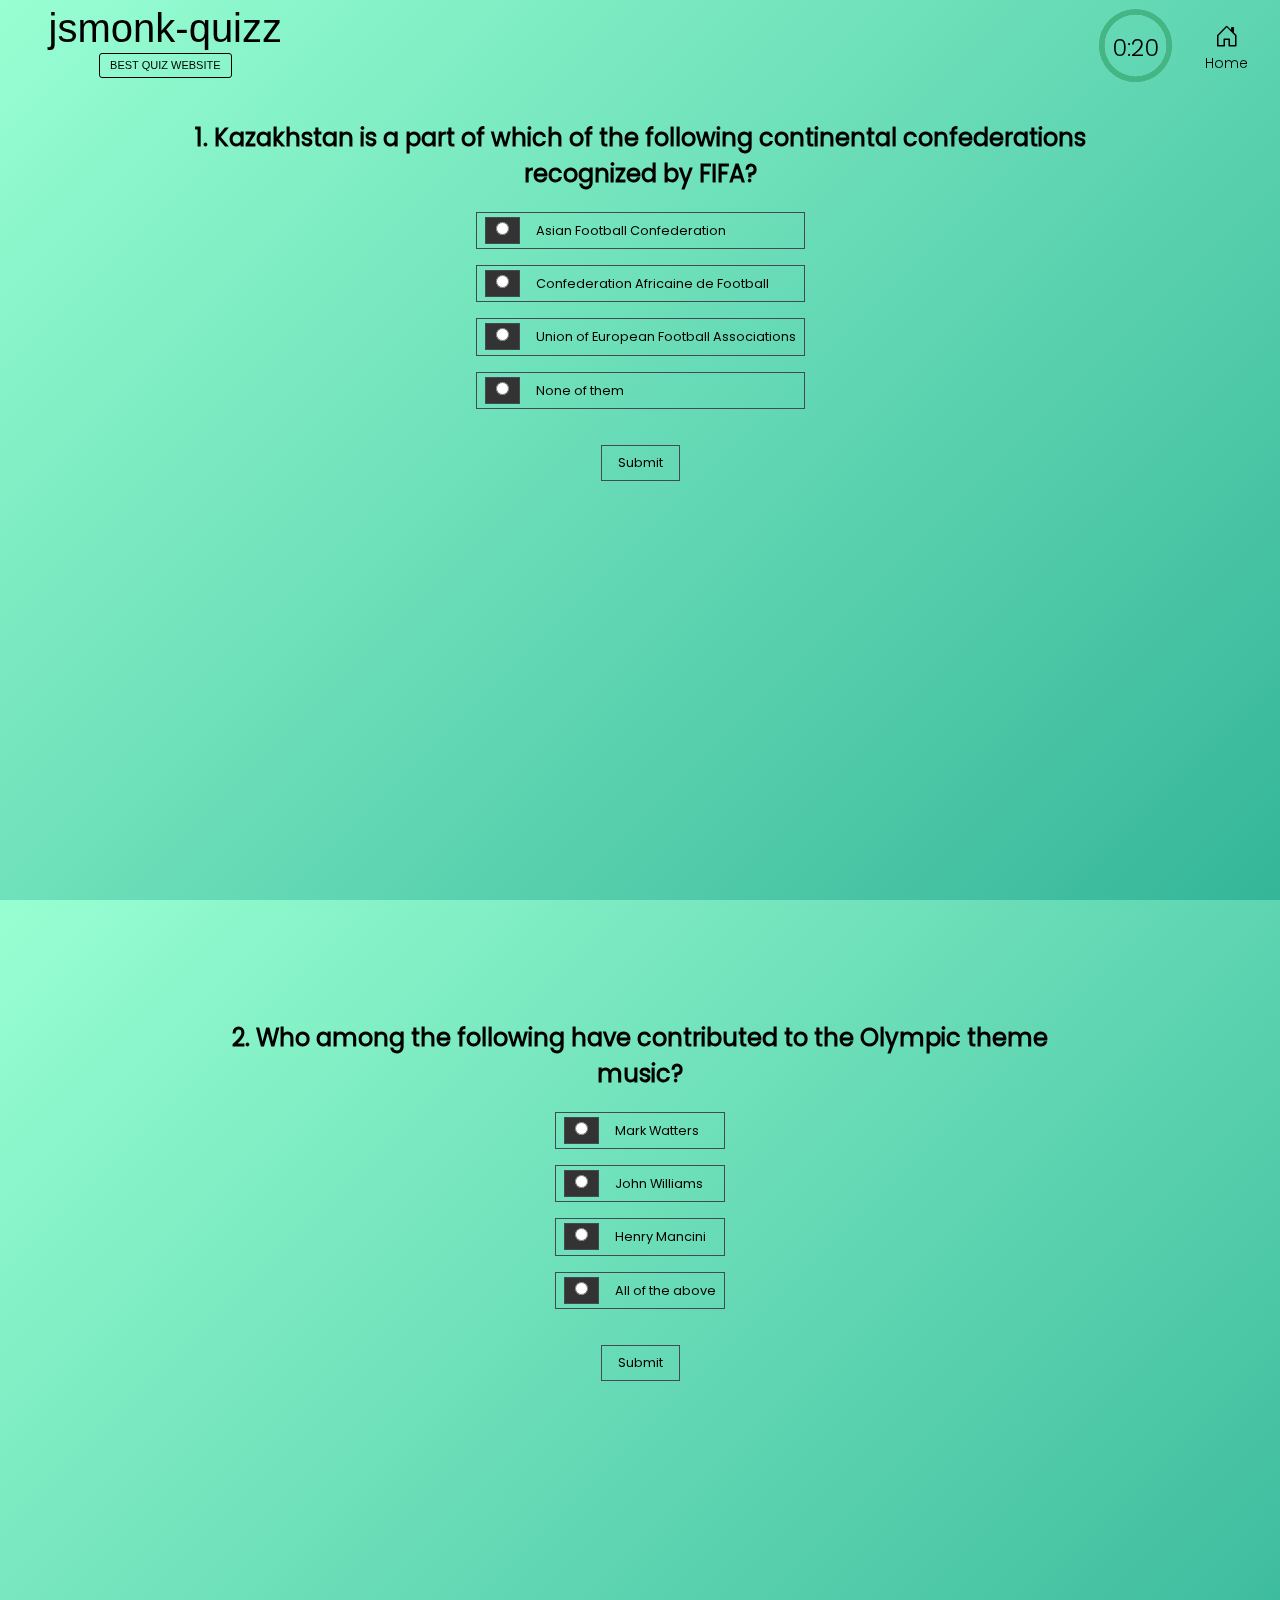
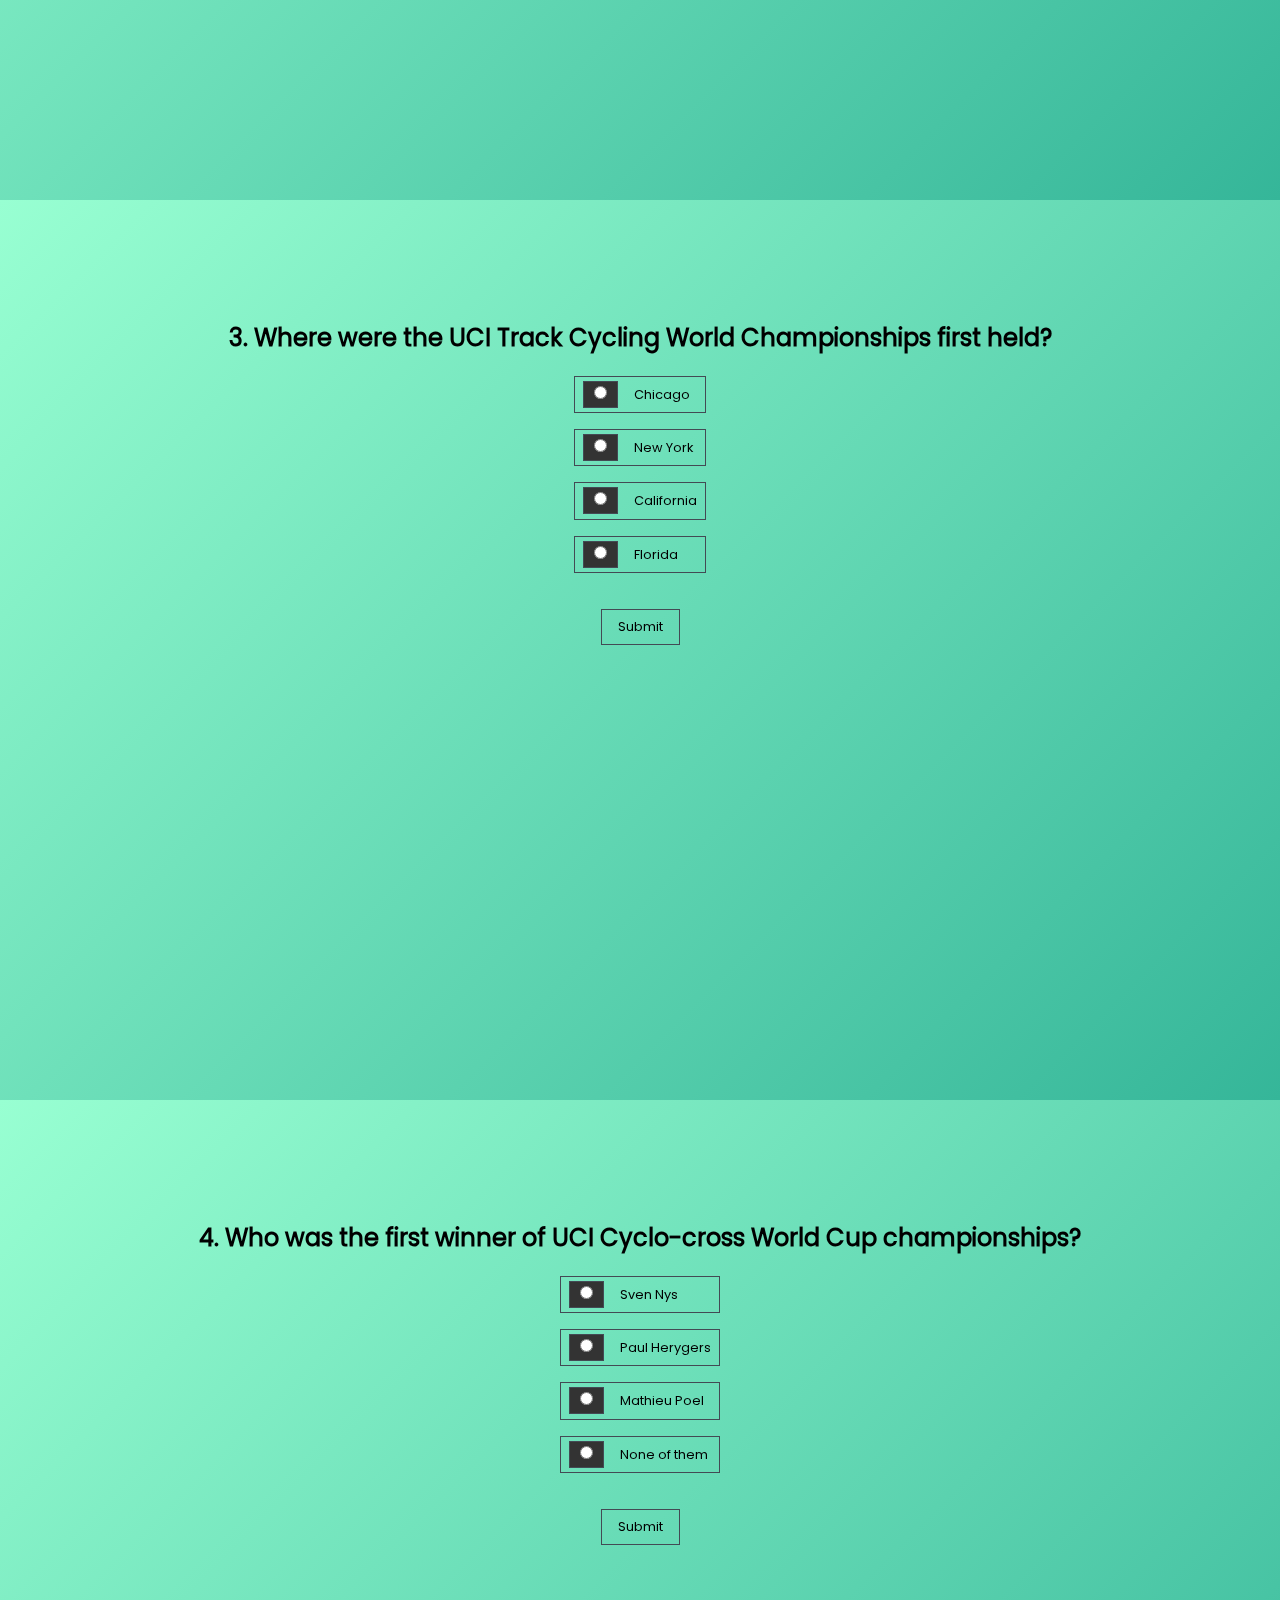
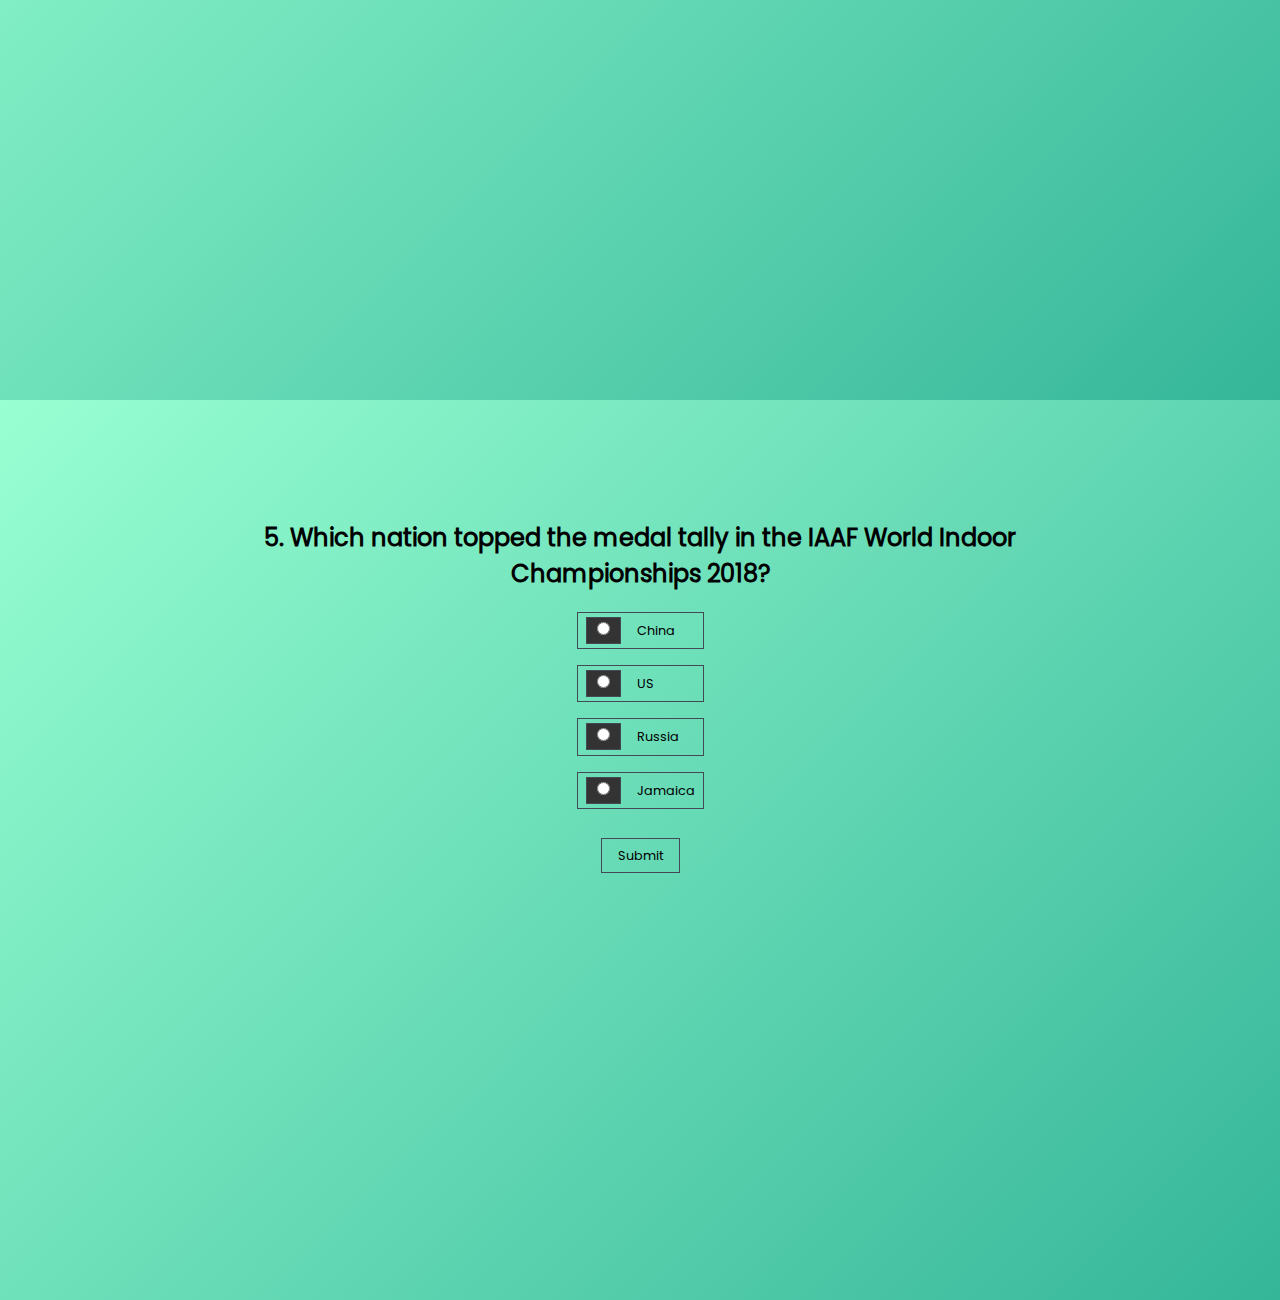
<file: views/questions/questions.html>
<!DOCTYPE html>
<html lang="en">

<head>
    <meta charset="UTF-8" />
    <meta http-equiv="X-UA-Compatible" content="IE=edge" />
    <meta name="viewport" content="width=device-width, initial-scale=1.0" />
    <link rel="stylesheet" href="../../assets/css/style.css" />
    <link rel="stylesheet" href="../../main.css">
    <link rel="stylesheet" href="../questions/questions.css">
    <link rel="stylesheet" href="../utils/timer/timer.css">

    <title>JSMonk Quizz website - Questions</title>
    <script src="../../js/index.js" defer></script>
    <script src="../utils/timer/timer.js" defer></script>
    <script src="../questions/questions.js" defer></script>
</head>

<body>
    <div id="question1" class="main-container">
        <!-- Header  -->
        <div class="header mb-5">
            <div class="header-logo-wrapper px-5 py-2">
                <div class="logo">
                    <span class="logo-title">jsmonk-quizz</span>
                    <span class="logo-subtitle">Best quiz website</span>
                </div>
            </div>
            <div class="header-menu-wrapper">
                <div class="center-menus"></div>
                <div class="right-menus">
                    <div class="timer-wrapper">
                        <div id="timer"></div>
                    </div>
                    <a class="menu-icon" href="/index.html"><i class="bi bi-house-door"></i>Home</a>
                </div>
            </div>
        </div>

        <!-- Questions -->
        <div id="page1" class="page">
            <section class="content">
                <div class="title-wrapper">
                    <h3>1. Kazakhstan is a part of which of the following continental confederations recognized by FIFA?
                    </h3>
                </div>
                <div class="category-wrapper my-5">
                    <ul class="rule-wrapper">
                        <li class="rule"><span><input type="radio" name="question1" id="q11"></span>Asian Football
                            Confederation</li>
                        <li class="rule"><span><input type="radio" name="question1" id="q12"></span>Confederation
                            Africaine de Football</li>
                        <li class="rule"><span><input type="radio" name="question1" id="q13"></span>Union of European
                            Football Associations</li>
                        <li class="rule"><span><input type="radio" name="question1" id="q14"></span>None of them</li>
                    </ul>
                </div>
                <div class="category-wrapper my-5">
                    <ul class="rule-wrapper rule-btn-wrapper">
                        <li class=""><button id="question2" class="rule rule-btn" onclick="onTimesUp()">Submit</a></li>
                    </ul>
                </div>
            </section>
        </div>
    </div>
    <div id="question2" class="main-container">

        <div id="page2" class="page">
            <section class="content">
                <div class="title-wrapper">
                    <h3>2. Who among the following have contributed to the Olympic theme music?
                    </h3>
                </div>
                <div class="category-wrapper my-5">
                    <ul class="rule-wrapper">
                        <li class="rule"><span><input type="radio" name="question2" id="q21"></span>Mark Watters</li>
                        <li class="rule"><span><input type="radio" name="question2" id="q22"></span>John Williams</li>
                        <li class="rule"><span><input type="radio" name="question2" id="q23"></span>Henry Mancini</li>
                        <li class="rule"><span><input type="radio" name="question2" id="q24"></span>All of the above
                        </li>
                    </ul>
                </div>
                <div class="category-wrapper my-5">
                    <ul class="rule-wrapper rule-btn-wrapper">
                        <li class=""><button id="question3" class="rule rule-btn" onclick="onTimesUp()">Submit</a></li>
                    </ul>
                </div>
            </section>
        </div>
    </div>
    <div id="question3" class="main-container">

        <div id="page3" class="page">
            <section class="content">
                <div class="title-wrapper">
                    <h3>3. Where were the UCI Track Cycling World Championships first held?
                    </h3>
                </div>
                <div class="category-wrapper my-5">
                    <ul class="rule-wrapper">
                        <li class="rule"><span><input type="radio" name="question3" id="q31"></span>Chicago</li>
                        <li class="rule"><span><input type="radio" name="question3" id="q32"></span>New York</li>
                        <li class="rule"><span><input type="radio" name="question3" id="q33"></span>California</li>
                        <li class="rule"><span><input type="radio" name="question3" id="q34"></span>Florida</li>
                    </ul>
                </div>
                <div class="category-wrapper my-5">
                    <ul class="rule-wrapper rule-btn-wrapper">
                        <li class=""><button id="question4" class="rule rule-btn" onclick="onTimesUp()">Submit</a></li>
                    </ul>
                </div>
            </section>
        </div>
    </div>
    <div id="question4" class="main-container">
        <div id="page4" class="page">
            <section class="content">
                <div class="title-wrapper">
                    <h3>4. Who was the first winner of UCI Cyclo-cross World Cup championships?
                    </h3>
                </div>
                <div class="category-wrapper my-5">
                    <ul class="rule-wrapper">
                        <li class="rule"><span><input type="radio" name="question4" id="q41"></span>Sven Nys</li>
                        <li class="rule"><span><input type="radio" name="question4" id="q42"></span>Paul Herygers</li>
                        <li class="rule"><span><input type="radio" name="question4" id="q43"></span>Mathieu Poel</li>
                        <li class="rule"><span><input type="radio" name="question4" id="q44"></span>None of them</li>
                    </ul>
                </div>
                <div class="category-wrapper my-5">
                    <ul class="rule-wrapper rule-btn-wrapper">
                        <li class=""><button id="question5" class="rule rule-btn" onclick="onTimesUp()">Submit</a></li>
                    </ul>
                </div>
            </section>
        </div>
    </div>
    <div id="question5" class="main-container">

        <div id="page5" class="page">
            <section class="content">
                <div class="title-wrapper">
                    <h3>5. Which nation topped the medal tally in the IAAF World Indoor Championships 2018?
                    </h3>
                </div>
                <div class="category-wrapper my-5">
                    <ul class="rule-wrapper">
                        <li class="rule"><span><input type="radio" name="question5" id="q51"></span>China</li>
                        <li class="rule"><span><input type="radio" name="question5" id="q52"></span>US</li>
                        <li class="rule"><span><input type="radio" name="question5" id="q53"></span>Russia</li>
                        <li class="rule"><span><input type="radio" name="question5" id="q54"></span>Jamaica</li>
                    </ul>
                </div>
                <div class="category-wrapper my-5">
                    <ul class="rule-wrapper rule-btn-wrapper">
                        <li class=""><a href="../result/result.html" class="rule rule-btn"
                                onclick="onTimesUp()">Submit</a>
                        </li>
                    </ul>
                </div>
            </section>
        </div>
    </div>
</body>

</html>
</file>
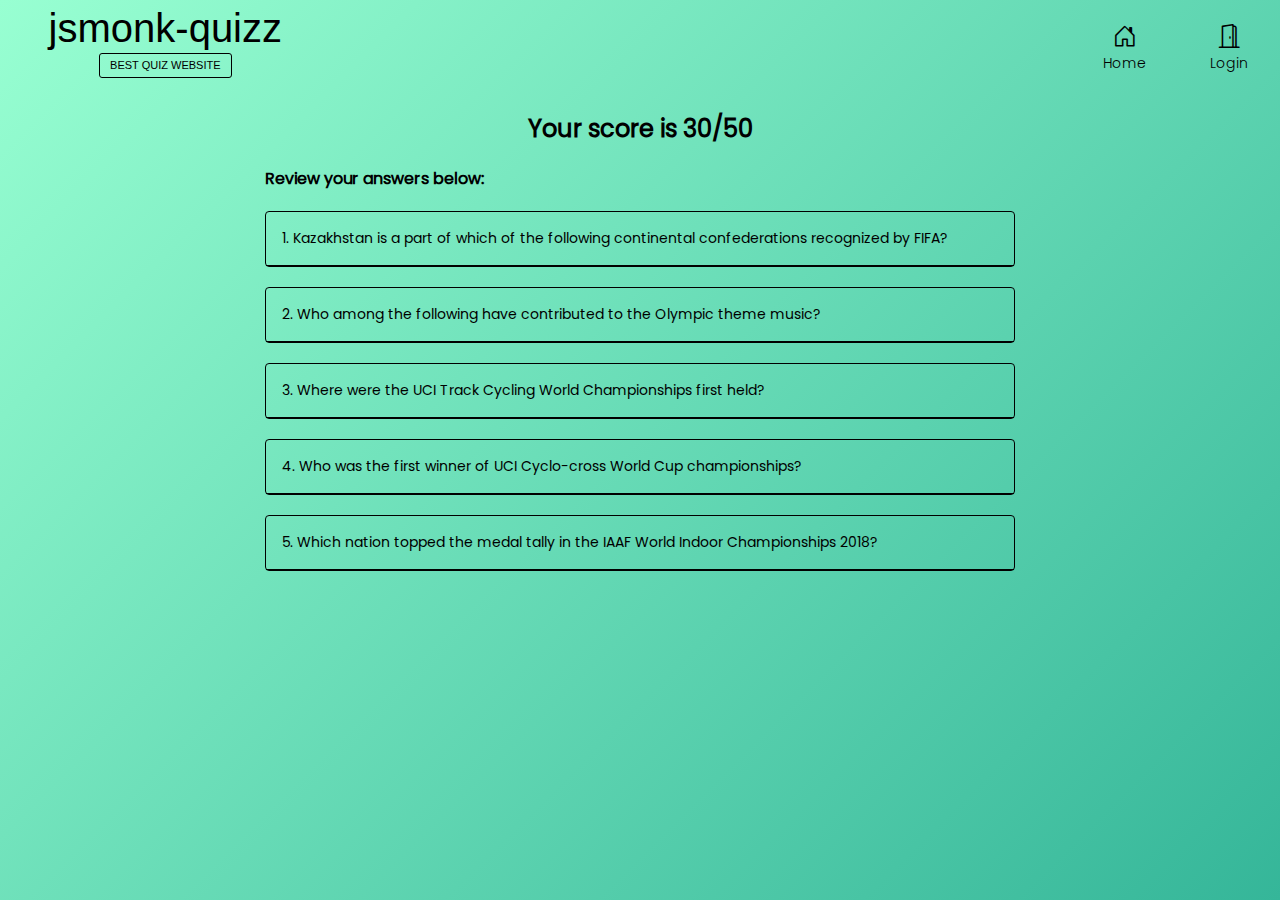
<file: views/result/result.html>
<!DOCTYPE html>
<html lang="en">

<head>
    <meta charset="UTF-8" />
    <meta http-equiv="X-UA-Compatible" content="IE=edge" />
    <meta name="viewport" content="width=device-width, initial-scale=1.0" />
    <link rel="stylesheet" href="../../assets/css/style.css" />
    <link rel="stylesheet" href="../../main.css">
    <link rel="stylesheet" href="../result/result.css">

    <title>JSMonk Quizz website - Result</title>
    <script src="../../js/index.js" defer></script>
    <script src="../result/result.js" defer></script>
</head>

<body>
    <div class="main-container">
        <!-- Header  -->
        <div class="header mb-5">
            <div class="header-logo-wrapper px-5 py-2">
                <div class="logo">
                    <span class="logo-title">jsmonk-quizz</span>
                    <span class="logo-subtitle">Best quiz website</span>
                </div>
            </div>
            <div class="header-menu-wrapper">
                <div class="center-menus"></div>
                <div class="right-menus">
                    <a class="menu-icon" href="/index.html"><i class="bi bi-house-door"></i>Home</a>
                    <a class="menu-icon" href="#"><i class="bi bi-door-open"></i></i>Login</a>
                </div>
            </div>
        </div>

        <!-- Questions -->
        <div class="page">
            <section class="content">
                <div class="title-wrapper">
                    <h3>Your score is 30/50
                    </h3>
                </div>
                <div class="category-wrapper my-5">
                    <h4>Review your answers below:</h4>
                </div>
                <div class="category-wrapper mb-5">
                    <div class="que-wrapper">
                        <div class="que-title" onclick="toggleAnswer('q1-status')">
                            1. Kazakhstan is a part of which of the following continental confederations recognized by
                            FIFA?
                        </div>
                        <div class="que-status" id="q1-status">
                            <ul class="rule-wrapper">
                                <li class="rule"><span><i class="bi bi-x-circle"></i></span>Asian
                                    Football Confederation</li>
                                <li class="rule"><span><i class="bi bi-x-circle"></i></span>Confederation
                                    Africaine de Football</li>
                                <li class="rule que-ans"><span><i class="bi bi-check-circle"></i></span>Union of
                                    European Football Associations</li>
                                <li class="rule"><span><i class="bi bi-x-circle"></i></span>None of them
                                </li>
                            </ul>
                        </div>
                    </div>
                </div>

                <div class="category-wrapper mb-5">
                    <div class="que-wrapper">
                        <div class="que-title" onclick="toggleAnswer('q2-status')">
                            2. Who among the following have contributed to the Olympic theme music?
                        </div>
                        <div class="que-status" id="q2-status">
                            <ul class="rule-wrapper">
                                <li class="rule"><span><i class="bi bi-x-circle"></i></span>Mark Watters</li>
                                <li class="rule"><span><i class="bi bi-x-circle"></i></span>John Williams</li>
                                <li class="rule que-ans"><span><i class="bi bi-check-circle"></i></span>Henry Mancini
                                </li>
                                <li class="rule"><span><i class="bi bi-x-circle"></i></span>All of the above
                                </li>
                            </ul>
                        </div>
                    </div>
                </div>

                <div class="category-wrapper mb-5">
                    <div class="que-wrapper">
                        <div class="que-title" onclick="toggleAnswer('q3-status')">
                            3. Where were the UCI Track Cycling World Championships first held?
                        </div>
                        <div class="que-status" id="q3-status">
                            <ul class="rule-wrapper">
                                <li class="rule"><span><i class="bi bi-x-circle"></i></span>Chicago</li>
                                <li class="rule"><span><i class="bi bi-x-circle"></i></span>New York</li>
                                <li class="rule que-ans"><span><i class="bi bi-check-circle"></i></span>California</li>
                                <li class="rule"><span><i class="bi bi-x-circle"></i></span>Florida
                                </li>
                            </ul>
                        </div>
                    </div>
                </div>

                <div class="category-wrapper mb-5">
                    <div class="que-wrapper">
                        <div class="que-title" onclick="toggleAnswer('q4-status')">
                            4. Who was the first winner of UCI Cyclo-cross World Cup championships?
                        </div>
                        <div class="que-status" id="q4-status">
                            <ul class="rule-wrapper">
                                <li class="rule"><span><i class="bi bi-x-circle"></i></span>Sven Nys</li>
                                <li class="rule"><span><i class="bi bi-x-circle"></i></span>Paul Herygers</li>
                                <li class="rule que-ans"><span><i class="bi bi-check-circle"></i></span>Mathieu Poel
                                </li>
                                <li class="rule"><span><i class="bi bi-x-circle"></i></span>None of them
                                </li>
                            </ul>
                        </div>
                    </div>
                </div>

                <div class="category-wrapper mb-5">
                    <div class="que-wrapper">
                        <div class="que-title" onclick="toggleAnswer('q5-status')">
                            5. Which nation topped the medal tally in the IAAF World Indoor Championships 2018?
                        </div>
                        <div class="que-status" id="q5-status">
                            <ul class="rule-wrapper">
                                <li class="rule"><span><i class="bi bi-x-circle"></i></span>China</li>
                                <li class="rule"><span><i class="bi bi-x-circle"></i></span>US</li>
                                <li class="rule que-ans"><span><i class="bi bi-check-circle"></i></span>Russia</li>
                                <li class="rule"><span><i class="bi bi-x-circle"></i></span>Jamaica
                                </li>
                            </ul>
                        </div>
                    </div>
                </div>
            </section>
        </div>
    </div>
</body>

</html>
</file>
<file: main.css>
/* local variable */
:root {
  /* banner */
  --banner-desc-width: 350px;
  --banner-desc-top: 100px;
  --banner-desc-right: 100px;
  --bg: linear-gradient(-45deg, #35b699 0%, #98ffd2 100%);
  --category-img-wrap-width: 170px;
  --category-tile-width: 200px;
  --header-height: 111px;
  --main-content-width: 900px;
}

.header {
  background: transparent;
}
#main-container {
  background: var(--bg);
}

.main-container .page {
  height: calc(100vh - var(--header-height));
}
.main-container .page .content {
  margin: 0 auto;
  width: var(--main-content-width);
}
.title-wrapper {
  text-align: center;
}

.category-wrapper {
  display: flex;
  flex-wrap: wrap;
  justify-content: space-between;
}
.category-tile {
  width: var(--category-tile-width);
  animation: 0.25s ease 0s 2 normal none;
  cursor: pointer;
  border: 1px solid var(--gray);
  border-radius: 0.25rem;
  font-family: "Poppins-Regular";
  font-size: 1rem;
  text-decoration: none;
  color: var(--black);
}
.category-tile:hover,
.rule-btn-wrapper .rule-btn:hover {
  background-color: rgba(100, 78, 2, 0.3);
}
.category {
  display: flex;
  flex-direction: column;
}
.category-img-wrap {
  height: var(--category-img-wrap-width);
}
.category-name {
  text-align: center;
  margin: 1rem 0;
}
.rule-wrapper {
  margin: 0 auto;
}
.rule-wrapper .rule {
  padding: 0.5rem;
  font-size: 0.8rem;
  border: 1px solid var(--gray);
  margin-bottom: 1rem;
  font-family: "Poppins-Regular";
}
.rule-wrapper .rule span {
  padding: 0.25rem 0.625rem;
  font-size: 0.8rem;
  border: 1px solid var(--gray);
  margin-right: 1rem;
  background: var(--black-text);
  color: var(--white);
}
.rule-btn-wrapper .rule-btn {
  padding-left: 1rem;
  padding-right: 1rem;
  text-decoration: none;
  color: var(--black);
}
html {
  scroll-behavior: smooth;
}
body {
  overflow: hidden;
}
.header-menu-wrapper .right-menus .menu-icon {
  color: var(--black);
}
</file>
<file: views/questions/questions.css>
.main-container {
  height: 100vh;
  overflow: hidden;
  background: var(--bg);
}
body {
  overflow: hidden;
}
.category-wrapper .rule-wrapper li:hover {
  background-color: rgba(100, 78, 2, 0.3);
}
.category-wrapper .rule-wrapper li input:hover {
  cursor: pointer;
}
.timer-wrapper {
  width: 75px;
  height: 75px;
}
.rule-btn-wrapper .rule-btn {
  margin-bottom: 0;
  background: transparent;
}
.main-container .header {
  position: fixed;
}
.main-container .page {
  position: relative;
  top: 120px;
}
</file>
<file: views/utils/timer/timer.css>
/* local variable */
:root {
  /* banner */
  --timer-width: 100%;
}

.base-timer {
  position: relative;
  width: var(--timer-width);
  height: var(--timer-width);
}

.base-timer__svg {
  transform: scaleX(-1);
}

.base-timer__circle {
  fill: none;
  stroke: none;
}

.base-timer__path-elapsed {
  stroke-width: 7px;
  stroke: grey;
}

.base-timer__path-remaining {
  stroke-width: 7px;
  stroke-linecap: round;
  transform: rotate(90deg);
  transform-origin: center;
  transition: 1s linear all;
  fill-rule: nonzero;
  stroke: currentColor;
}

.base-timer__path-remaining.green {
  color: rgb(65, 184, 131);
}

.base-timer__path-remaining.orange {
  color: orange;
}

.base-timer__path-remaining.red {
  color: red;
}

.base-timer__label {
  position: absolute;
  width: var(--timer-width);
  height: var(--timer-width);
  top: 0;
  display: flex;
  align-items: center;
  justify-content: center;
  font-size: 1.5rem;
}
</file>
<file: views/result/result.css>
/* local variable */
:root {
  /* banner */
  --main-content-width: 750px;
}

.rule.que-ans {
  background-color: var(--success);
}
.que-wrapper {
  border: 1px solid var(--black);
  border-radius: 0.25rem;
  flex-basis: 100%;
}
.que-title {
  border-bottom: 1px solid;
  padding: 1rem;
  cursor: pointer;
}
.que-title:hover {
  background-color: rgba(100, 78, 2, 0.3);
}
.que-status {
  display: none;
  height: 0px;
}
.show {
  display: block;
  padding: 1rem;
  height: auto;
}
.main-container {
  height: 100%;
  overflow: auto;
}
.main-container .page {
  width: var(--main-content-width);
  margin: 0 auto;
}
.main-container .page .content {
  display: flex;
  flex-direction: column;
  font-family: "Poppins-Regular";
}
body {
  background: var(--bg);
}
</file>
<file: assets/css/style.css>
/* --------- Utility CSS --------- */

@import url("utils/_reset.css");
@import url("utils/_fonts.css");
@import url("utils/_icons.css");
@import url("utils/_variables.css");
@import url("utils/_spacing.css");
@import url("utils/_typography.css");
@import url("utils/_generic.css");
@import url("utils/_layout.css");

/* ------------- Components CSS---------------- */
@import url("components/_drawer.css");
@import url("components/_avatar.css");
@import url("components/_alert.css");
@import url("components/_badge.css");
@import url("components/_button.css");
@import url("components/_card.css");
@import url("components/_image.css");
@import url("components/_input.css");
@import url("components/_navbar.css");
@import url("components/_list.css");

/* ------------- Theme CSS---------------- */
@import url("utils/_theme.css");
</file>
